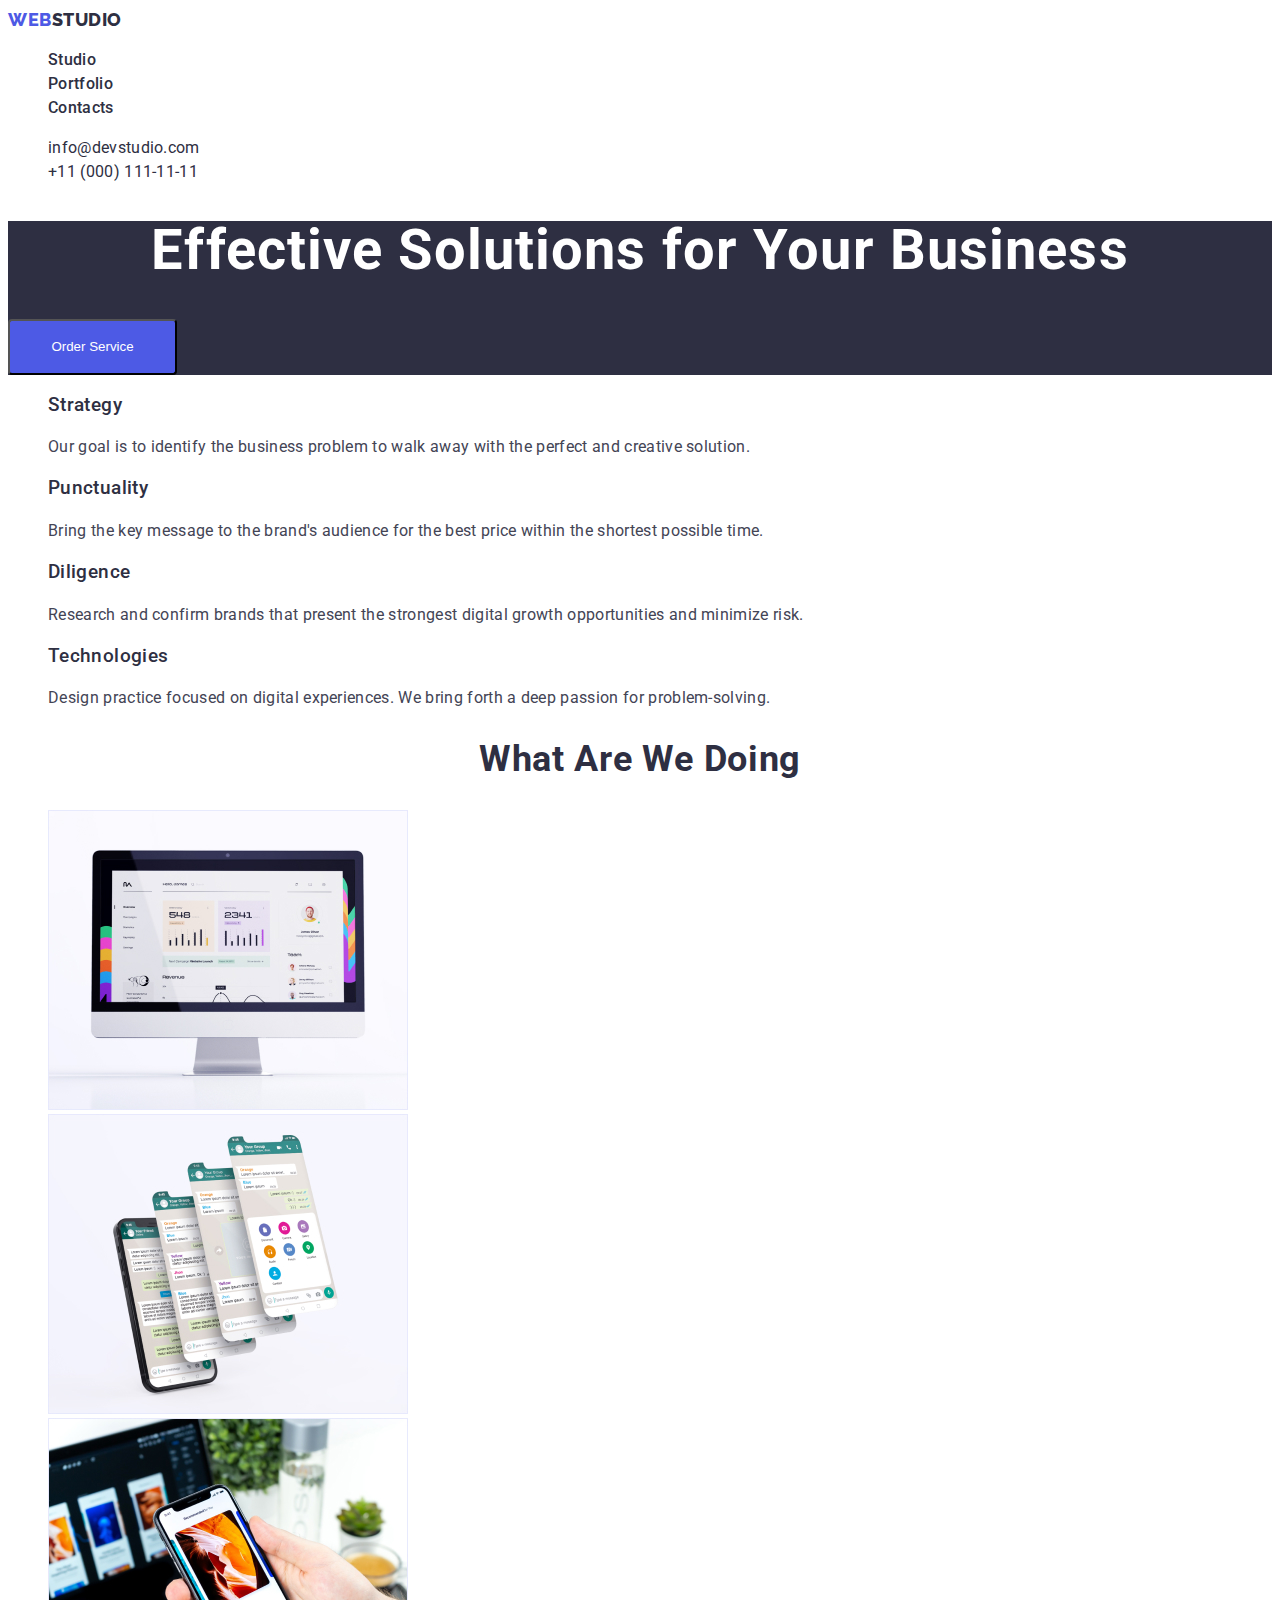
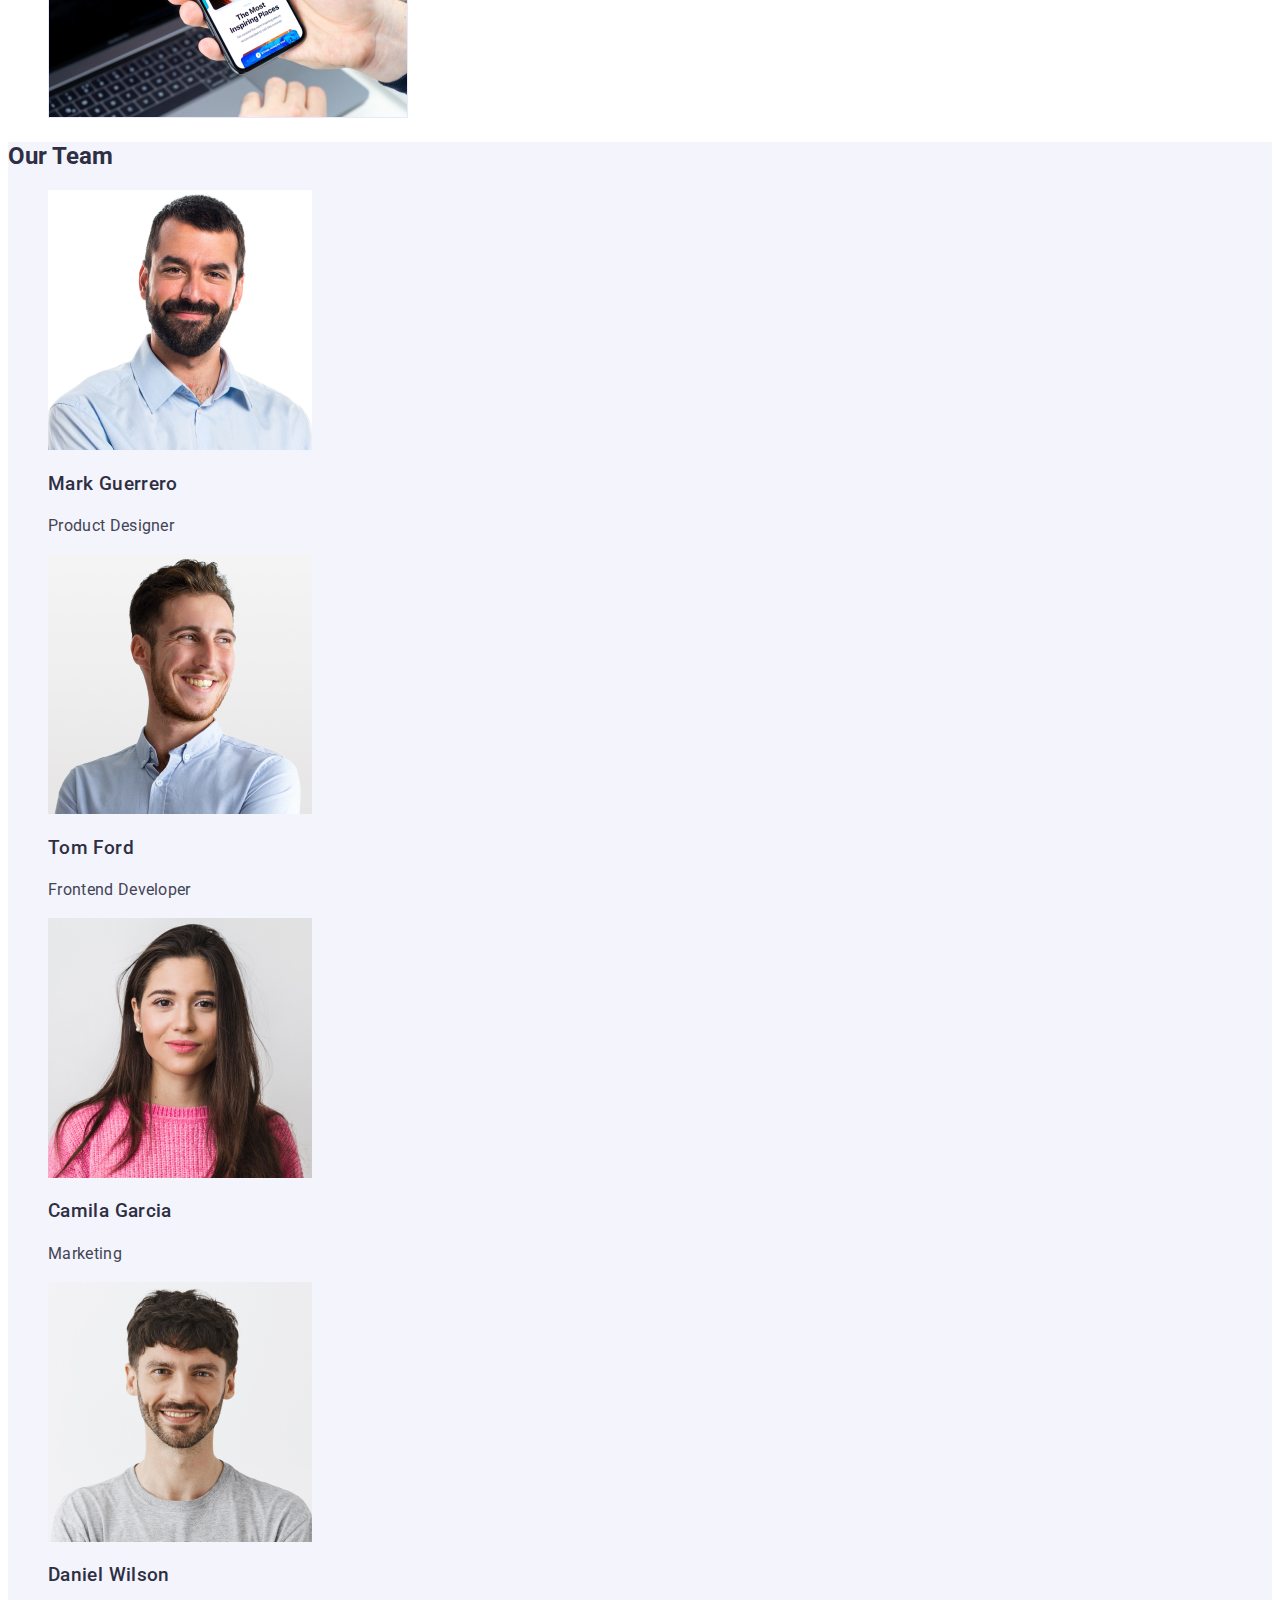
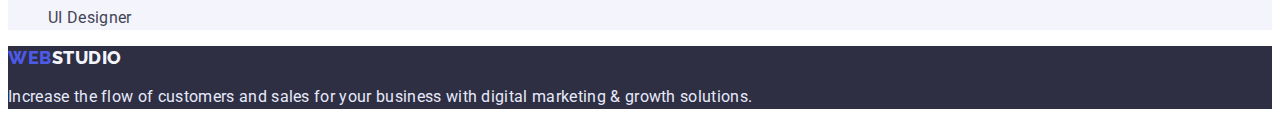
<file: index.html>
<!DOCTYPE html>
<html lang="en">
  <head>
    <meta charset="UTF-8" />
    <meta http-equiv="X-UA-Compatible" content="IE=edge" />
    <meta name="viewport" content="width=device-width, initial-scale=1.0" />
    <title>WebStudio</title>
    <link rel="preconnect" href="https://fonts.googleapis.com" />
    <link rel="preconnect" href="https://fonts.gstatic.com" crossorigin />
    <link
      href="https://fonts.googleapis.com/css2?family=Raleway:wght@800&family=Roboto:wght@400;500;700;900&display=swap"
      rel="stylesheet"
    />
    <link rel="stylesheet" href="./css/styles.css" />
  </head>

  <body>
    <!-- Шапка -->
    <header>
      <nav>
        <a class="logo-black" href="./index.html">Web<span>Studio</span></a>
        <ul>
          <li><a class="nav-link" href="#">Studio</a></li>
          <li>
            <a class="nav-link" href="./portfolio.html">Portfolio</a>
          </li>
          <li><a class="nav-link" href="#">Contacts</a></li>
        </ul>
      </nav>

      <address>
        <ul>
          <li>
            <a class="adress-link" href="mailto:info@devstudio.com"
              >info@devstudio.com</a
            >
          </li>
          <li>
            <a class="adress-link" href="tel:+110001111111"
              >+11 (000) 111-11-11</a
            >
          </li>
        </ul>
      </address>
    </header>

    <main>
      <!-- Верхний блок с кнопкой -->
      <section class="hero">
        <h1 class="hero-title">Effective Solutions for Your Business</h1>
        <button class="head-button-home" type="button">Order Service</button>
      </section>

      <!-- Стратегии -->
      <section>
        <h2 hidden>features</h2>
        <ul>
          <li>
            <h3 class="futures-title">Strategy</h3>
            <p class="futures-text">
              Our goal is to identify the business problem to walk away with the
              perfect and creative solution.
            </p>
          </li>
          <li>
            <h3 class="futures-title">Punctuality</h3>
            <p class="futures-text">
              Bring the key message to the brand's audience for the best price
              within the shortest possible time.
            </p>
          </li>
          <li>
            <h3 class="futures-title">Diligence</h3>
            <p class="futures-text">
              Research and confirm brands that present the strongest digital
              growth opportunities and minimize risk.
            </p>
          </li>
          <li>
            <h3 class="futures-title">Technologies</h3>
            <p class="futures-text">
              Design practice focused on digital experiences. We bring forth a
              deep passion for problem-solving.
            </p>
          </li>
        </ul>
      </section>

      <!-- Что мы делаем -->
      <section>
        <h2 class="section-title">What are we doing</h2>
        <ul>
          <li>
            <img src="./images/Rectangle71.jpg" alt="computer" width="360" />
          </li>
          <li>
            <img src="./images/Rectangle72.jpg" alt="phone" width="360" />
          </li>
          <li>
            <img src="./images/Rectangle73.jpg" alt="phone" width="360" />
          </li>
        </ul>
      </section>

      <!-- Команда -->
      <section class="our-team">
        <h2 class="title-h2">Our Team</h2>
        <ul>
          <li>
            <img src="./images/img1.jpg" alt="Mark" width="264" />
            <h3 class="futures-title">Mark Guerrero</h3>
            <p class="futures-text">Product Designer</p>
          </li>

          <li>
            <img src="./images/img2.jpg" alt="Tom" width="264" />
            <h3 class="futures-title">Tom Ford</h3>
            <p class="futures-text">Frontend Developer</p>
          </li>

          <li>
            <img src="./images/img3.jpg" alt="Camila" width="264" />
            <h3 class="futures-title">Camila Garcia</h3>
            <p class="futures-text">Marketing</p>
          </li>

          <li>
            <img src="./images/img4.jpg" alt="Daniel" width="264" />
            <h3 class="futures-title">Daniel Wilson</h3>
            <p class="futures-text">UI Designer</p>
          </li>
        </ul>
      </section>
    </main>

    <!-- Нижняя часть -->
    <footer class="footer-down">
      <a class="logo-white" href="./index.html">Web<span>Studio</span></a>
      <p class="footer-text">
        Increase the flow of customers and sales for your business with digital
        marketing & growth solutions.
      </p>
    </footer>
  </body>
</html>
</file>
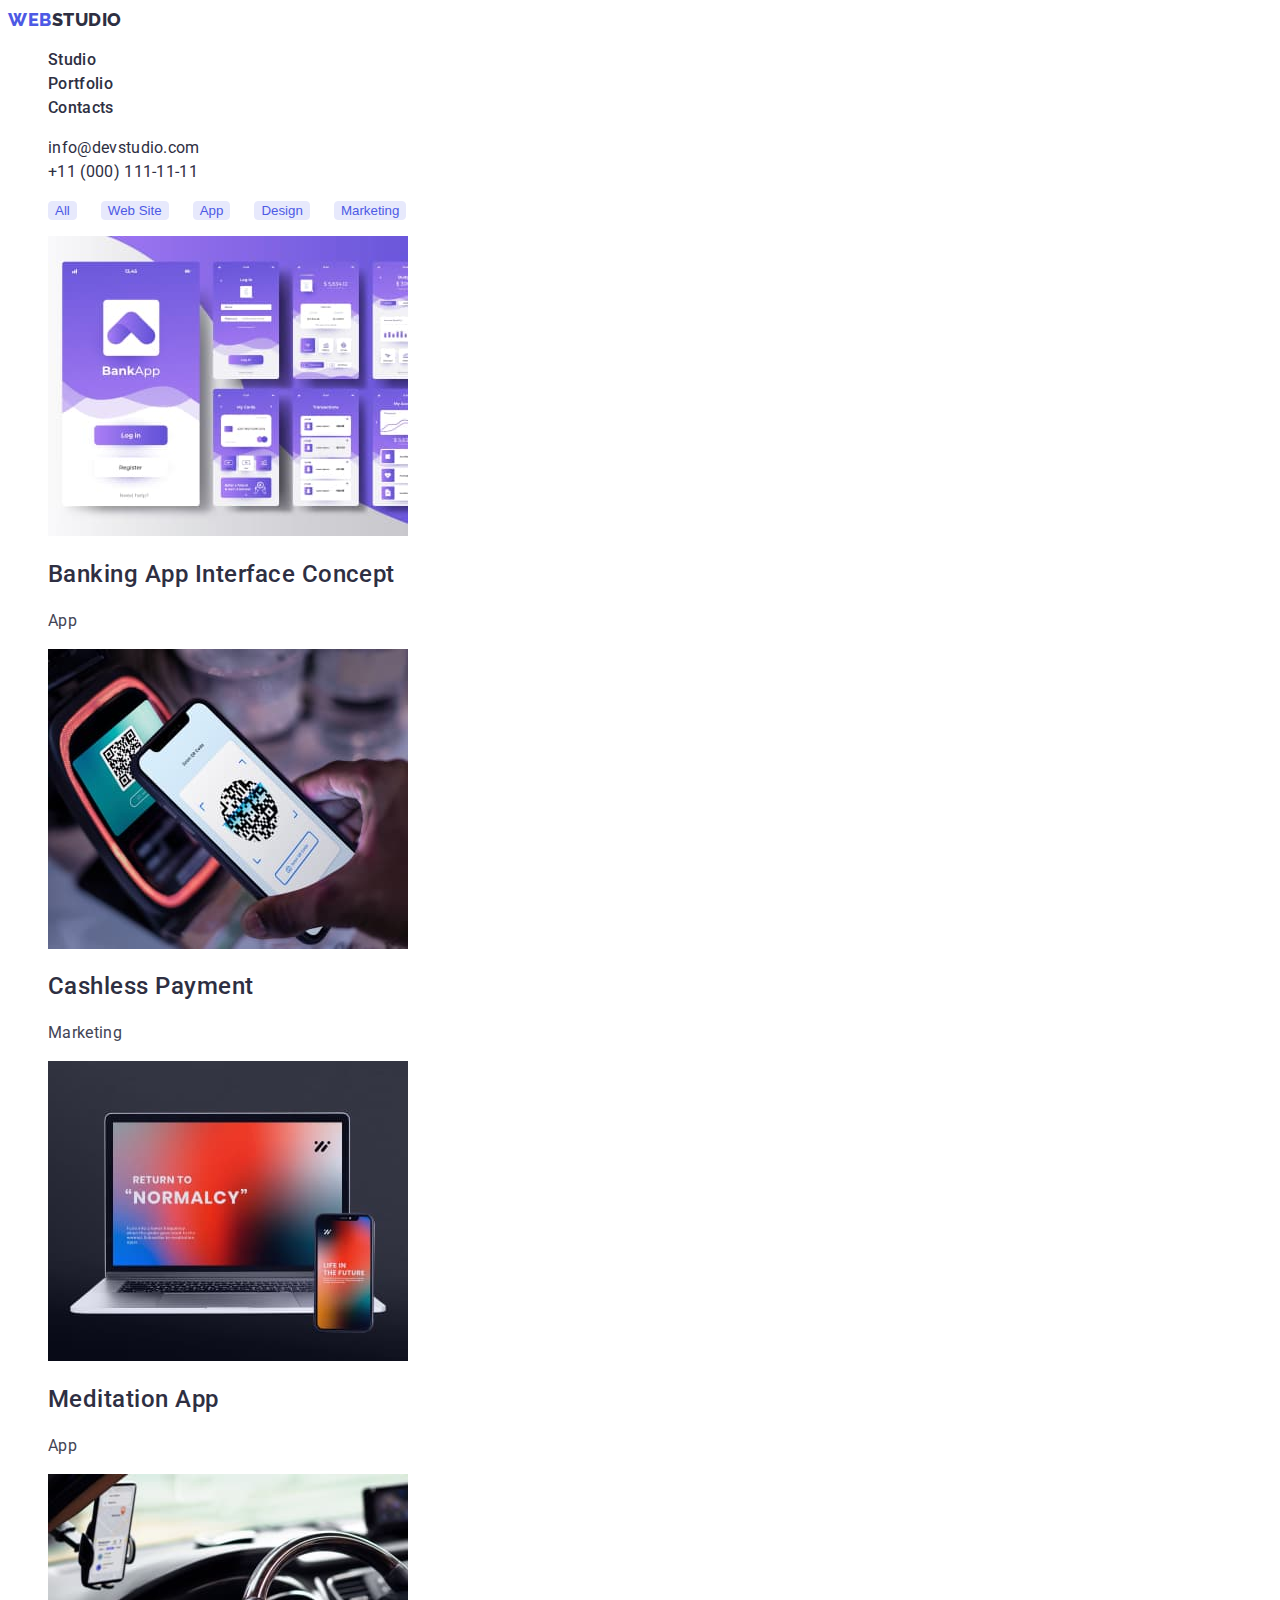
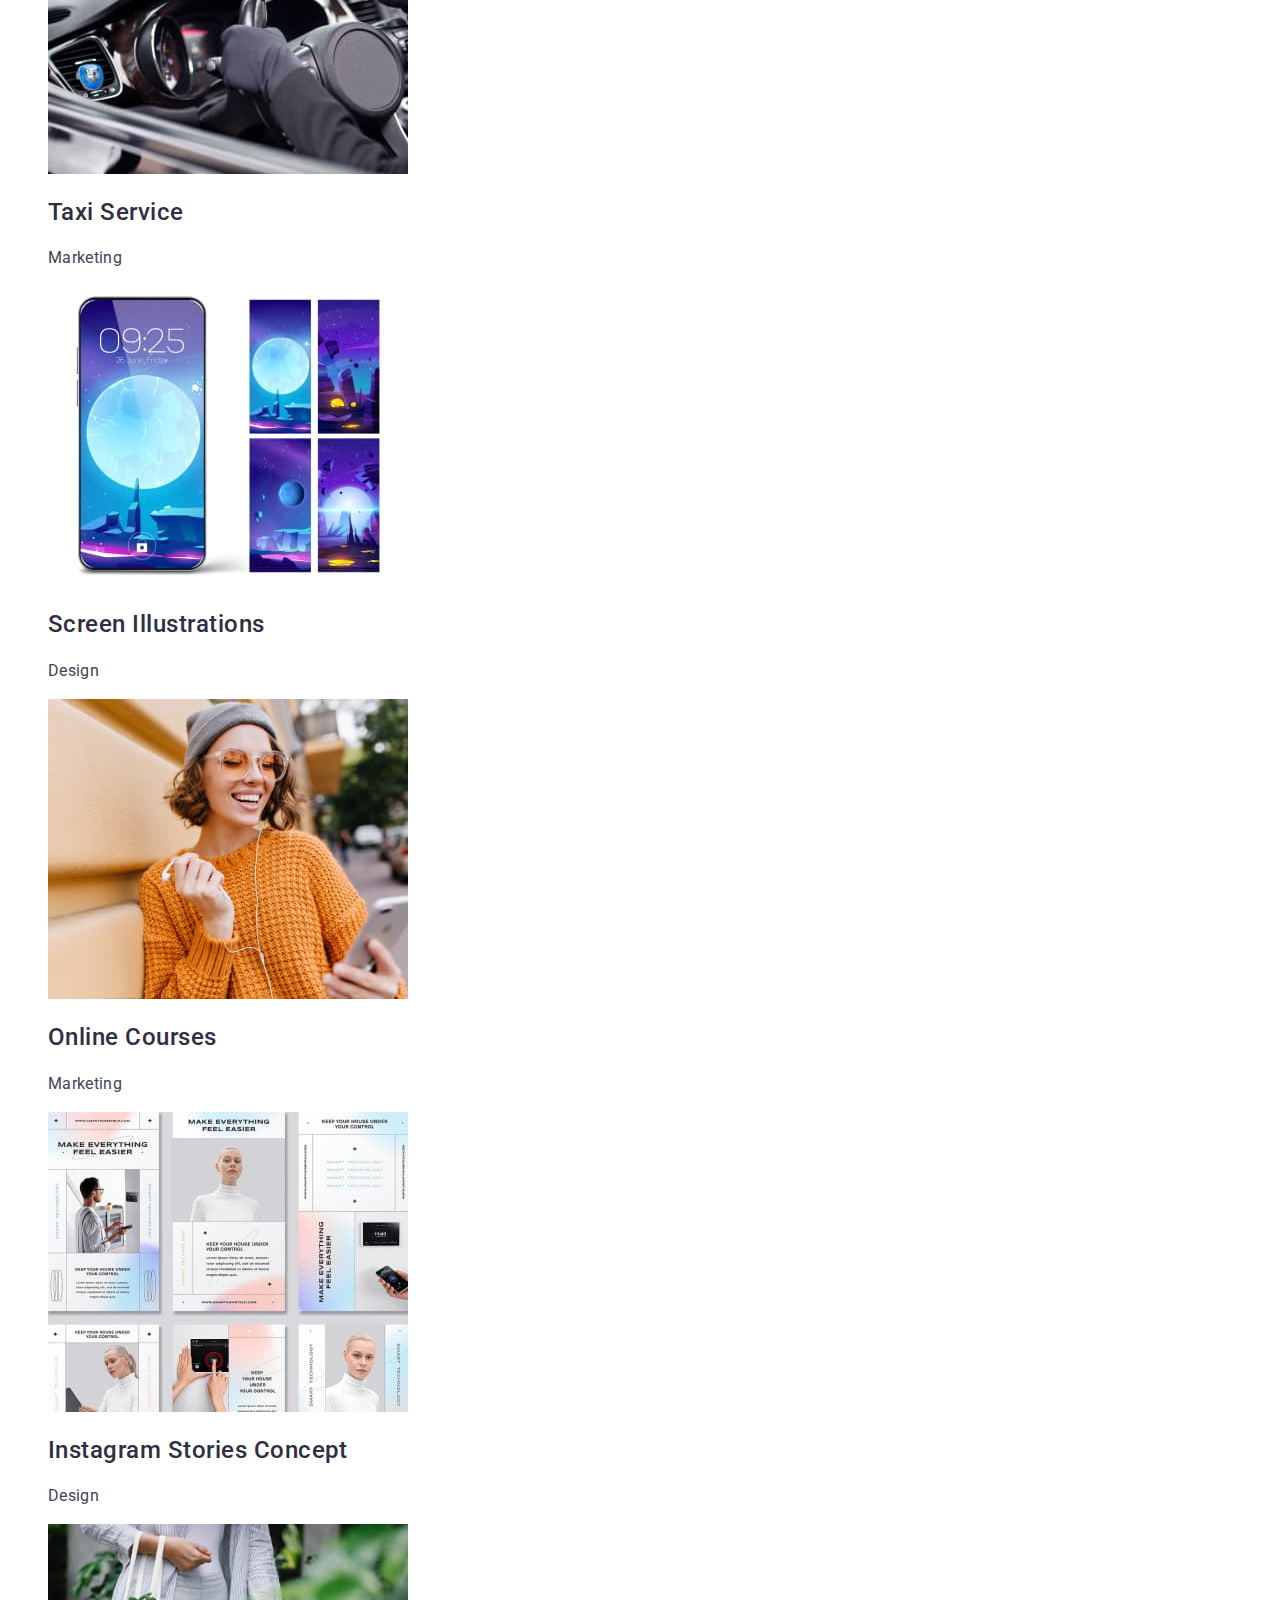
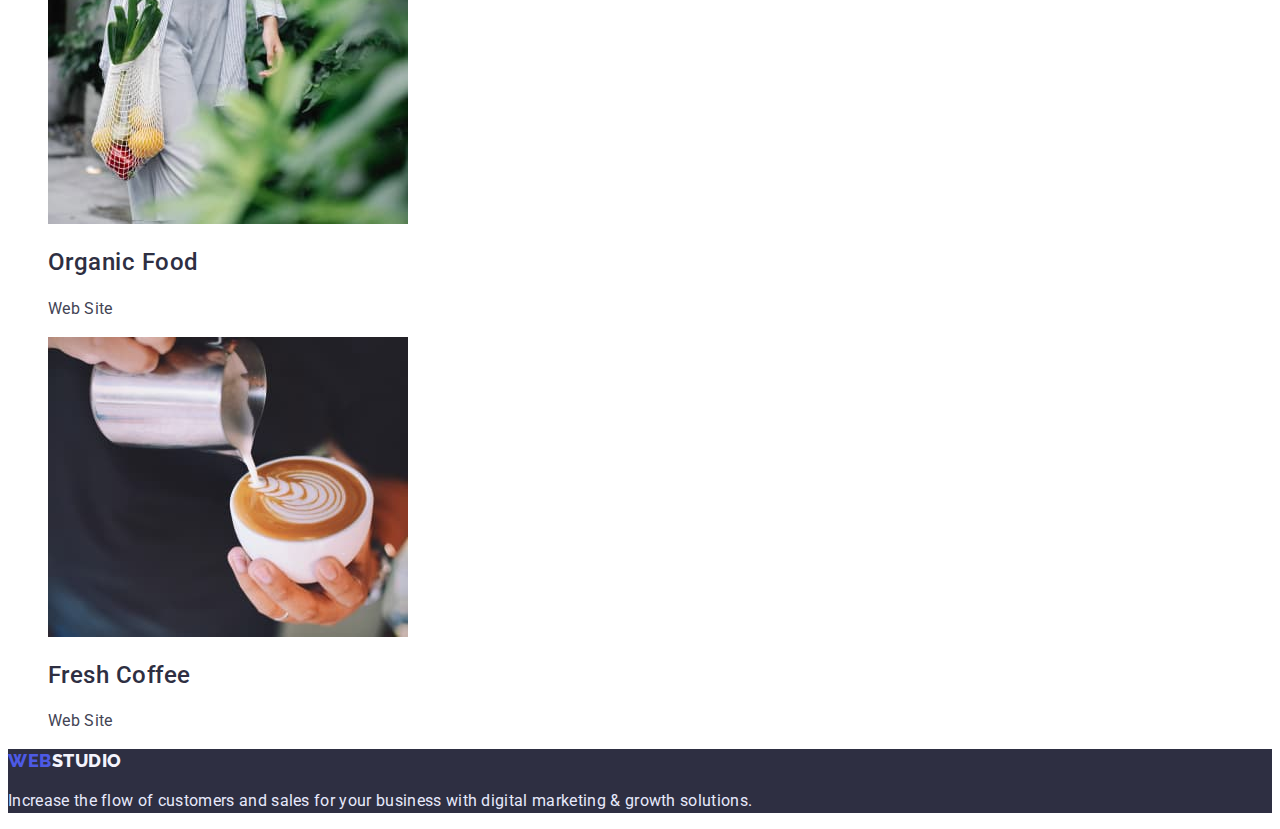
<file: portfolio.html>
<!DOCTYPE html>
<html lang="en">
  <head>
    <meta charset="UTF-8" />
    <meta http-equiv="X-UA-Compatible" content="IE=edge" />
    <meta name="viewport" content="width=device-width, initial-scale=1.0" />
    <title>Portfolio</title>

    <link rel="preconnect" href="https://fonts.googleapis.com" />
    <link rel="preconnect" href="https://fonts.gstatic.com" crossorigin />
    <link
      href="https://fonts.googleapis.com/css2?family=Raleway:wght@800&family=Roboto:wght@400;500;700;900&display=swap"
      rel="stylesheet"
    />
    <link rel="stylesheet" href="./css/styles.css" />
  </head>
  <body>
    <!-- Шапка -->
    <header>
      <nav>
        <a class="logo-black" href="./index.html">Web<span>Studio</span></a>
        <ul>
          <li><a class="nav-link" href="./index.html">Studio</a></li>
          <li>
            <a class="nav-link" href="./portfolio.html">Portfolio</a>
          </li>
          <li><a class="nav-link" href="#">Contacts</a></li>
        </ul>
      </nav>

      <address>
        <ul>
          <li>
            <a class="adress-link" href="mailto:info@devstudio.com"
              >info@devstudio.com</a
            >
          </li>
          <li>
            <a class="adress-link" href="tel:+110001111111"
              >+11 (000) 111-11-11</a
            >
          </li>
        </ul>
      </address>
    </header>

    <main>
      <!-- Верхний блок с кнопками -->

      <section>
        <h1 style="display: none">Portfolio</h1>
        <ul class="head-flex">
          <li>
            <button class="head-button" type="button">All</button>
          </li>
          <li>
            <button class="head-button" type="button">Web Site</button>
          </li>
          <li>
            <button class="head-button" type="button">App</button>
          </li>
          <li>
            <button class="head-button" type="button">Design</button>
          </li>
          <li>
            <button class="head-button" type="button">Marketing</button>
          </li>
        </ul>

        <!-- Блок с фотографиями -->

        <h2 hidden>projects</h2>
        <ul class="gallery">
          <li>
            <a href="#">
              <img
                src="./images/portfolio/portfolio1.jpg"
                alt="Banking App"
                width="360"
              />
              <h2 class="project-title">Banking App Interface Concept</h2>
              <p class="project-text">App</p>
            </a>
          </li>

          <li>
            <a href="#">
              <img
                src="./images/portfolio/portfolio2.jpg"
                alt="Payment"
                width="360"
              />
              <h2 class="project-title">Cashless Payment</h2>
              <p class="project-text">Marketing</p>
            </a>
          </li>

          <li>
            <a href="#">
              <img
                src="./images/portfolio/portfolio3.jpg"
                alt="Meditation"
                width="360"
              />
              <h2 class="project-title">Meditation App</h2>
              <p class="project-text">App</p>
            </a>
          </li>

          <li>
            <a href="#">
              <img
                src="./images/portfolio/portfolio4.jpg"
                alt="Service"
                width="360"
              />
              <h2 class="project-title">Taxi Service</h2>
              <p class="project-text">Marketing</p>
            </a>
          </li>

          <li>
            <a href="#">
              <img
                src="./images/portfolio/portfolio5.jpg"
                alt="Screen"
                width="360"
              />
              <h2 class="project-title">Screen Illustrations</h2>
              <p class="project-text">Design</p>
            </a>
          </li>

          <li>
            <a href="#">
              <img
                src="./images/portfolio/portfolio6.jpg"
                alt="Online Courses"
                width="360"
              />
              <h2 class="project-title">Online Courses</h2>
              <p class="project-text">Marketing</p>
            </a>
          </li>

          <li>
            <a href="#">
              <img
                src="./images/portfolio/portfolio7.jpg"
                alt="Stories Concept"
                width="360"
              />
              <h2 class="project-title">Instagram Stories Concept</h2>
              <p class="project-text">Design</p>
            </a>
          </li>

          <li>
            <a href="#">
              <img
                src="./images/portfolio/portfolio8.jpg"
                alt="Organic Food"
                width="360"
              />
              <h2 class="project-title">Organic Food</h2>
              <p class="project-text">Web Site</p>
            </a>
          </li>

          <li>
            <a href="#">
              <img
                src="./images/portfolio/portfolio9.jpg"
                alt="Coffee"
                width="360"
              />
              <h2 class="project-title">Fresh Coffee</h2>
              <p class="project-text">Web Site</p>
            </a>
          </li>
        </ul>
      </section>
    </main>

    <!-- Нижниый блок -->
    <footer class="footer-down">
      <a class="logo-white" href="./index.html">Web<span>Studio</span></a>
      <p class="footer-text">
        Increase the flow of customers and sales for your business with digital
        marketing & growth solutions.
      </p>
    </footer>
  </body>
</html>
</file>
<file: css/styles.css>
ul {
  list-style: none;
}

a {
  text-decoration: none;
}

/* Логотип */
.logo-black,
.logo-white {
  font-family: "Raleway";
  font-weight: 800;
  font-size: 18px;
  line-height: 1.33;
  letter-spacing: 0.03em;
  text-transform: uppercase;
  color: var(--color-brand);
}

.logo-black span {
  color: var(--color-secondary);
}

.logo-white span {
  color: #f4f4fd;
}

/* Хедер */

.nav-link {
  color: var(--color-secondary);
  font-weight: 500;
  line-height: 1.5;
  letter-spacing: 0.02em;
}

.adress-link {
  color: var(--color-secondary);
  font-style: normal;
  line-height: 1.5;
  letter-spacing: 0.02em;
}

.nav-link:hover {
  color: var(--color-brand);
}
.nav-link:focus {
  color: var(--color-secondary);
}

.adress-link:hover {
  color: var(--color-brand);
}

/* Header home */
.hero {
  background-color: var(--color-secondary);
}

.hero-title {
  font-size: 56px;
  line-height: 1.07;
  text-align: center;
  letter-spacing: 0.02em;
  color: var(--color-primary);
}

/* Button */

.head-button-home {
  background-color: var(--color-brand);
  color: var(--color-primary);
  border-radius: 4px;

  /* display: flex;
  flex-direction: row;
  align-items: flex-start; */
  padding: 16px 32px;
  gap: 10px;

  width: 169px;
  height: 56px;
  left: 20px;
  top: 88px;
}

.head-button-home:hover {
  background-color: #404bbf;
}

.head-button {
  background-color: var(--color-button);
  color: var(--color-brand);
  border: 1px solid var(--color-button);
  border-radius: 4px;
}

.head-flex {
  display: flex;
  gap: 24px;
}

.head-button:hover {
  background-color: var(--color-brand);
  color: var(--color-primary);
  box-shadow: 0px 3px 1px rgba(0, 0, 0, 0.1), 0px 2px 1px rgba(0, 0, 0, 0.08),
    0px 2px 2px rgba(0, 0, 0, 0.12);
  border-radius: 4px;
  cursor: pointer;
}

:root {
  --color-brand: #4d5ae5;
  --color-primary: #fff;
  --color-secondary: #2e2f42;
  --color-button: #e7e9fc;
  --color-title-h2: #2e2f42;
  --color-future-text: #434455;
  --color-future-title: #2e2f42;
}

body {
  font-family: "roboto", "tahoma", "verdana", sans-serif;
  color: var(--color-secondary);
  background-color: var(--color-primary);
  font-size: 16px;
}

.our-team {
  background-color: #f4f4fd;
}

.footer-down {
  background-color: var(--color-secondary);
  color: var(--color-button);
}

.footer-text {
  color: #e7e9fc;
  line-height: 1.5;
  letter-spacing: 0.02em;
}

.futures-title,
.project-title {
  font-weight: 500;
  line-height: 1.2;
  letter-spacing: 0.02em;
  color: var(--color-future-title);
}

.futures-text,
.project-text {
  line-height: 1.5;
  letter-spacing: 0.02em;
  color: var(--color-future-text);
}

.section-title {
  font-size: 36px;
  line-height: 1.11;
  text-align: center;
  letter-spacing: 0.02em;
  text-transform: capitalize;
  color: var(--color-title-h2);
}
</file>
